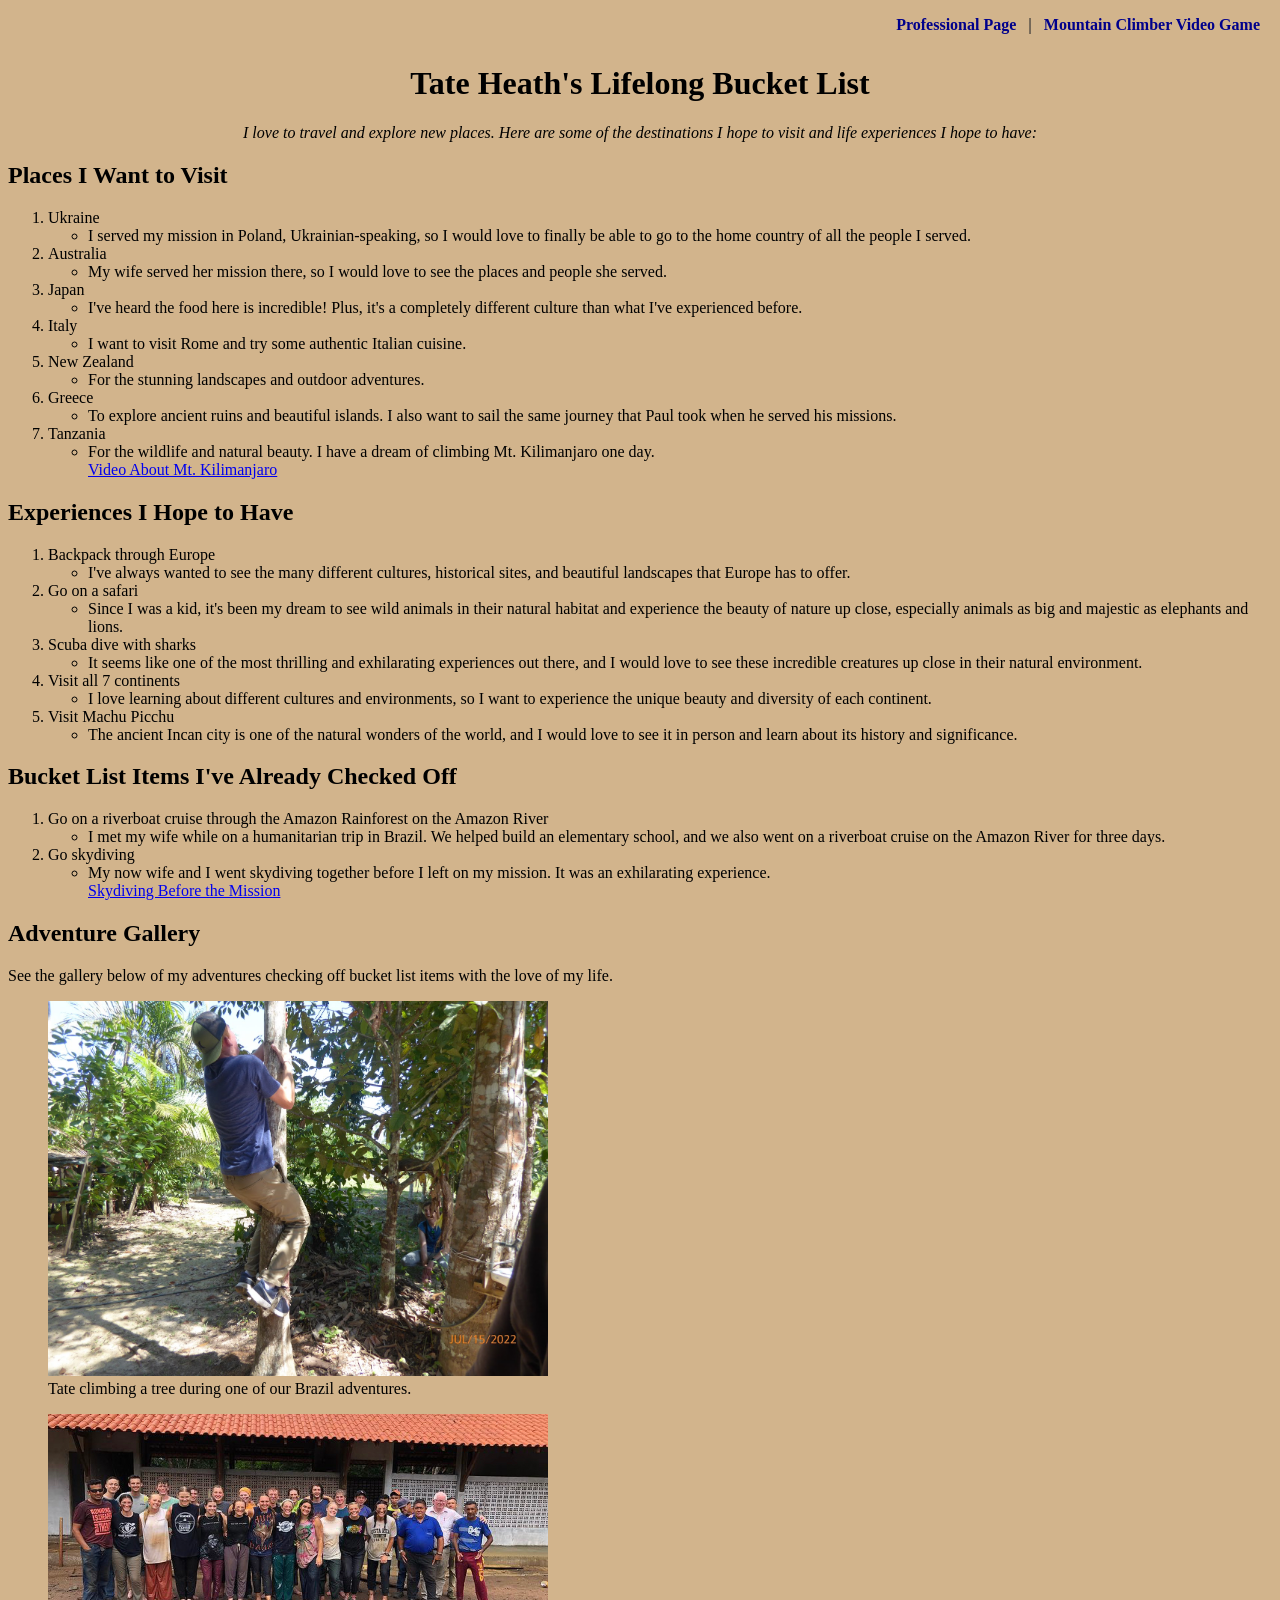
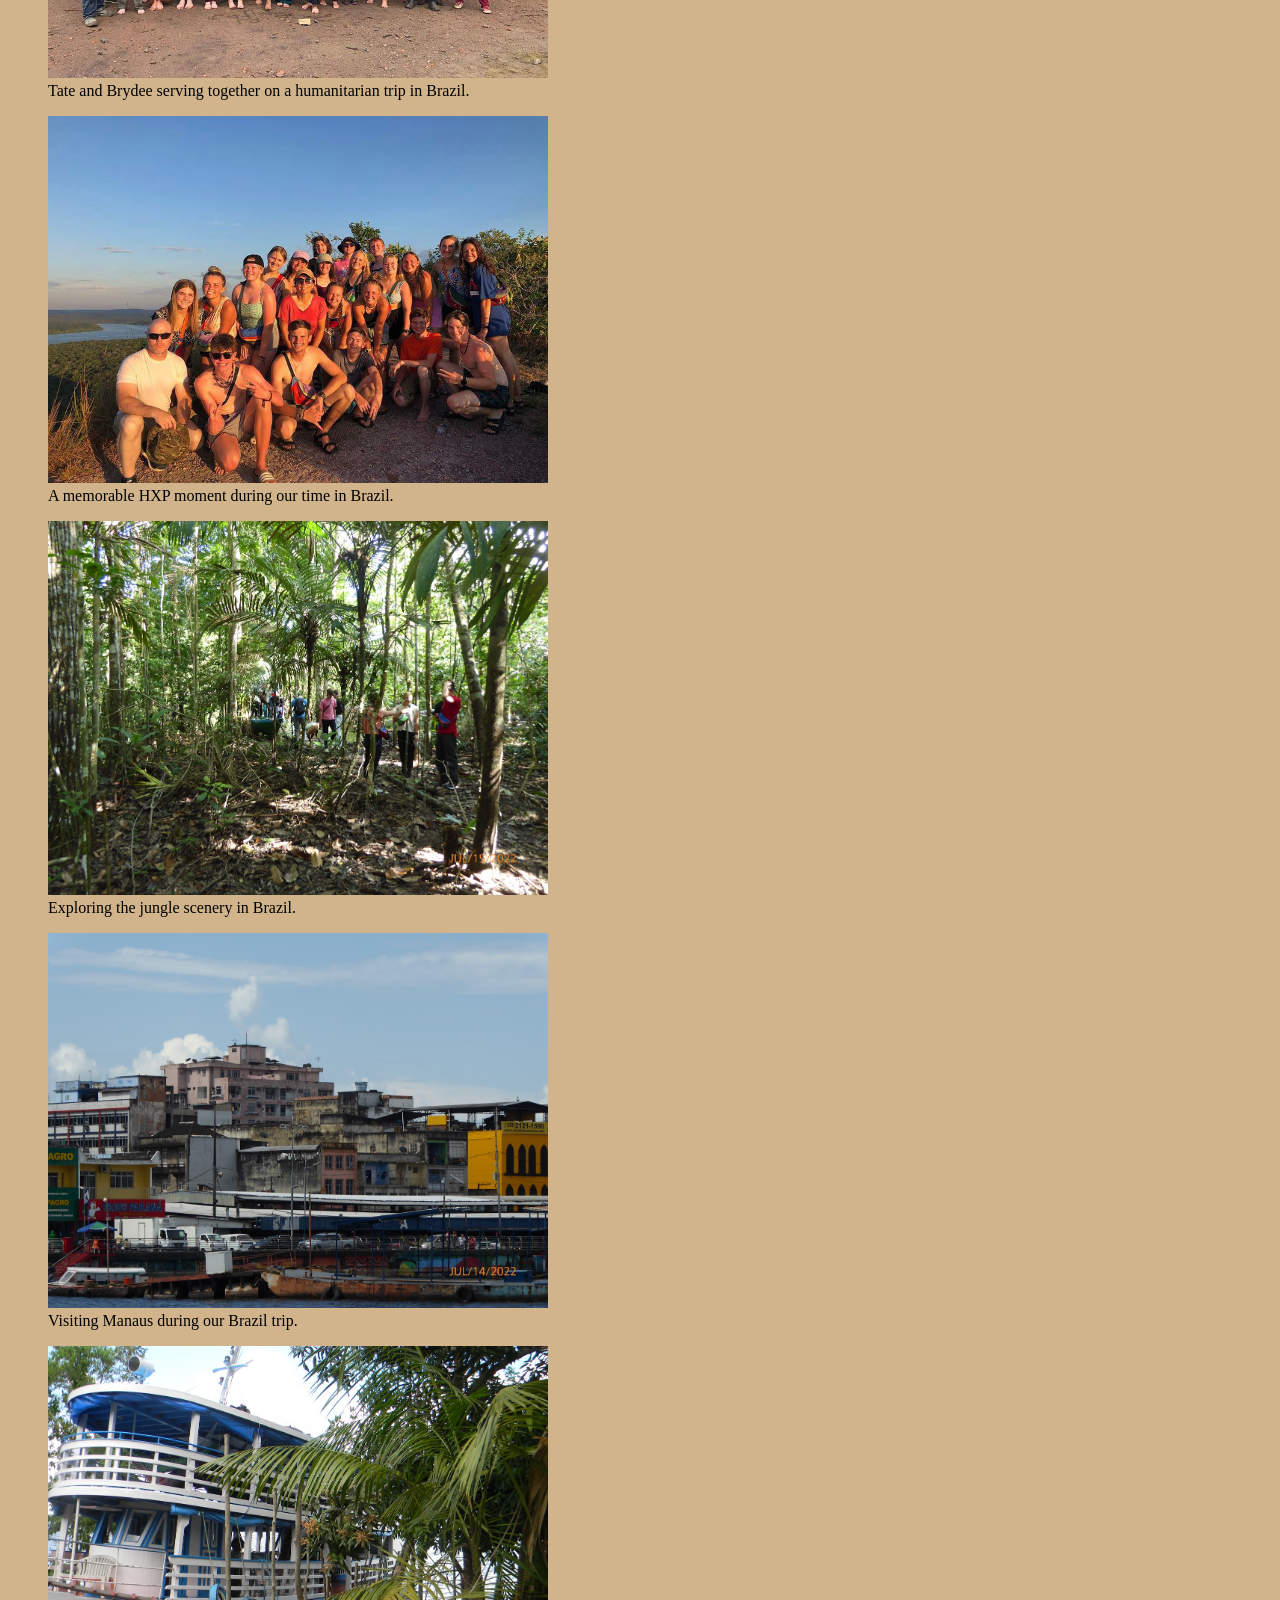
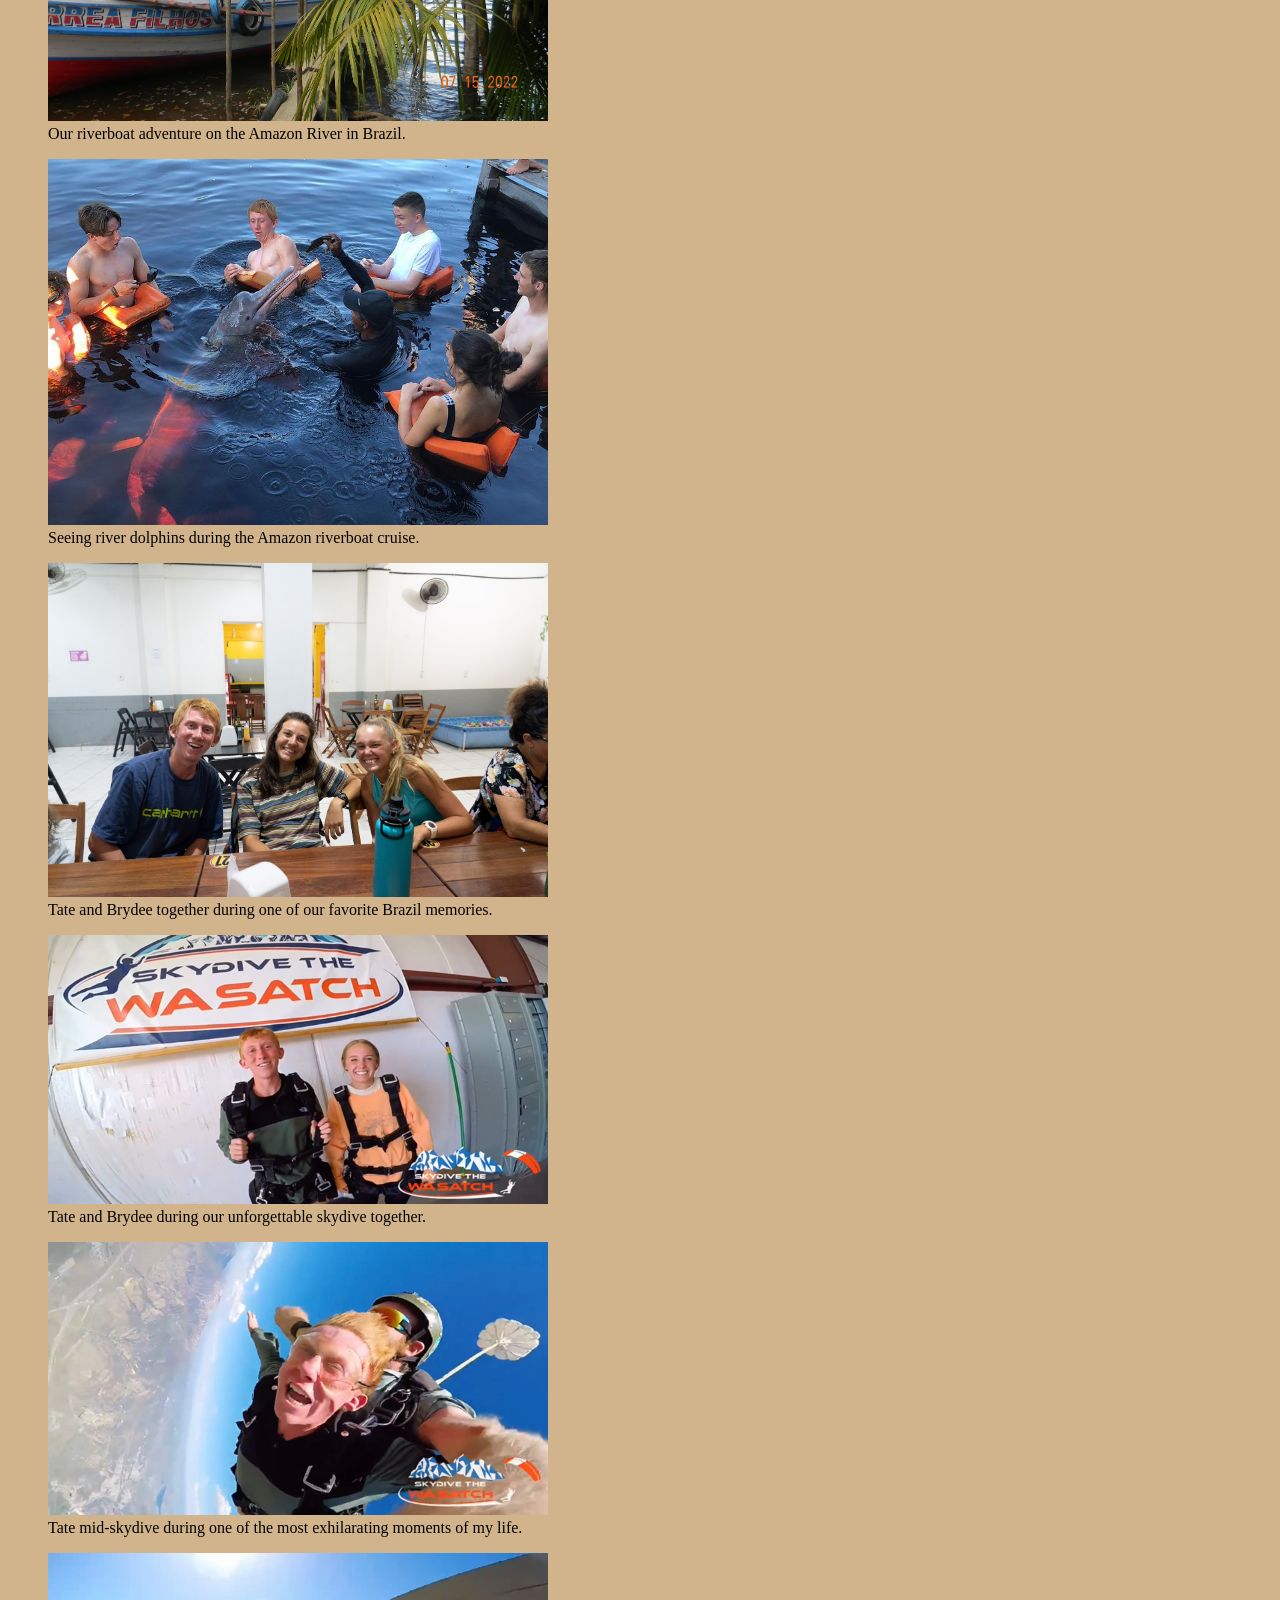
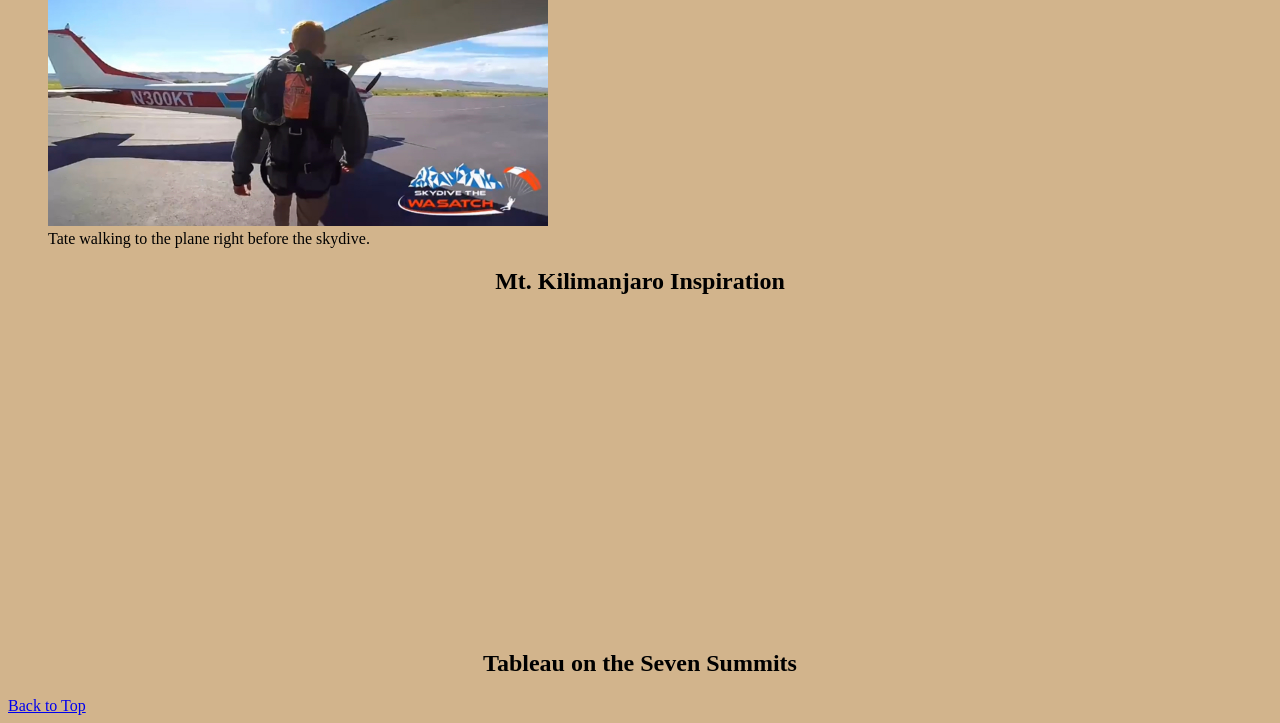
<file: scratch.html>
<!DOCTYPE html>
<html lang="en">
<head>
    <meta charset="UTF-8">
    <meta name="viewport" content="width=device-width, initial-scale=1.0">
    <title>Tate's Scratch Page</title>
    <link rel="stylesheet" href="css/scratchstyles.css">
</head>
<body class="homebg">
    <main>
        <header><div>
            <br><br>
            <h1 id="Bucket">Tate Heath's Lifelong Bucket List</h1>
            <p>I love to travel and explore new places. Here are some of the destinations I hope to visit and life experiences I hope to have:</p></div>
            <div class="headerlinks">
                <h3>
                    <a href="index.html">Professional Page</a>
                    <span class="divider" aria-hidden="true">|</span>
                    <a href="seven-summits.html">Mountain Climber Video Game</a>
                </h3>
            </div>
        </header>

        <section>
            <h2>Places I Want to Visit</h2>
            <div><ol>
                <li>
                    Ukraine
                    <ul>
                        <li>I served my mission in Poland, Ukrainian-speaking, so I would love to finally be able to go to the home country of all the people I served.</li>
                    </ul>
                </li>
                <li>
                    Australia
                    <ul>
                        <li>My wife served her mission there, so I would love to see the places and people she served.</li>
                    </ul>
                </li>
                <li>
                    Japan
                    <ul>
                        <li>I've heard the food here is incredible! Plus, it's a completely different culture than what I've experienced before.</li>
                    </ul>
                </li>
                <li>
                    Italy
                    <ul>
                        <li>I want to visit Rome and try some authentic Italian cuisine.</li>
                    </ul>
                </li>
                <li>
                    New Zealand
                    <ul>
                        <li>For the stunning landscapes and outdoor adventures.</li>
                    </ul>
                </li>
                <li>
                    Greece
                    <ul>
                        <li>To explore ancient ruins and beautiful islands. I also want to sail the same journey that Paul took when he served his missions.</li>
                    </ul>
                </li>
                <li>
                    Tanzania 
                    <ul>
                        <li>For the wildlife and natural beauty. I have a dream of climbing Mt. Kilimanjaro one day. <br> <a href="#vid">Video About Mt. Kilimanjaro</a></li>
                    </ul>
                </li>
            </ol></div>
        </section>

        <section> <div>
            <h2>Experiences I Hope to Have</h2>
            <ol>
                <li>
                    Backpack through Europe
                    <ul>
                        <li>I've always wanted to see the many different cultures, historical sites, and beautiful landscapes that Europe has to offer.</li>
                    </ul>
                </li>
                <li>
                    Go on a safari
                    <ul>
                        <li>Since I was a kid, it's been my dream to see wild animals in their natural habitat and experience the beauty of nature up close, especially animals as big and majestic as elephants and lions.</li>
                    </ul>
                </li>
                <li>
                    Scuba dive with sharks
                    <ul>
                        <li>It seems like one of the most thrilling and exhilarating experiences out there, and I would love to see these incredible creatures up close in their natural environment.</li>
                    </ul>
                </li>
                <li>
                    Visit all 7 continents
                    <ul>
                        <li>I love learning about different cultures and environments, so I want to experience the unique beauty and diversity of each continent.</li>
                    </ul>
                </li>
                <li>
                    Visit Machu Picchu
                    <ul>
                        <li>The ancient Incan city is one of the natural wonders of the world, and I would love to see it in person and learn about its history and significance.</li>
                    </ul>
                </li>
            </ol>
        </section>

        <section><div>
            <h2>Bucket List Items I've Already Checked Off</h2>
            <ol>
                <li>
                    Go on a riverboat cruise through the Amazon Rainforest on the Amazon River
                    <ul>
                        <li>I met my wife while on a humanitarian trip in Brazil. We helped build an elementary school, and we also went on a riverboat cruise on the Amazon River for three days.</li>
                    </ul>
                </li>
                <li>
                    Go skydiving
                    <ul>
                        <li>My now wife and I went skydiving together before I left on my mission. It was an exhilarating experience. <br><a href="#sky">Skydiving Before the Mission</a></li> 
                    </ul>
                </li>
            </ol></div>
        </section>

        <section>
            <h2>Adventure Gallery</h2>
            <p>See the gallery below of my adventures checking off bucket list items with the love of my life.</p>

            <figure>
                <img src="assets/img/Brazil_climbing_a_tree.JPG" alt="Tate climbing a tree during a Brazil adventure" width="500">
                <figcaption>Tate climbing a tree during one of our Brazil adventures.</figcaption>
            </figure>

            <figure>
                <img src="assets/img/Brazil_humanitarian.jpg" alt="Tate and Brydee on a humanitarian trip in Brazil" width="500">
                <figcaption>Tate and Brydee serving together on a humanitarian trip in Brazil.</figcaption>
            </figure>

            <figure>
                <img src="assets/img/Brazil_HXP.jpg" alt="Tate during the HXP experience in Brazil" width="500">
                <figcaption>A memorable HXP moment during our time in Brazil.</figcaption>
            </figure>

            <figure>
                <img src="assets/img/Brazil_jungle.JPG" alt="Tate exploring the jungle in Brazil" width="500">
                <figcaption>Exploring the jungle scenery in Brazil.</figcaption>
            </figure>

            <figure>
                <img src="assets/img/Brazil_Manaus.JPG" alt="Tate visiting Manaus in Brazil" width="500">
                <figcaption>Visiting Manaus during our Brazil trip.</figcaption>
            </figure>

            <figure>
                <img src="assets/img/Brazil_riverboat.JPG" alt="Riverboat experience on the Amazon in Brazil" width="500">
                <figcaption>Our riverboat adventure on the Amazon River in Brazil.</figcaption>
            </figure>

            <figure>
                <img src="assets/img/Brazil_river_dolphins.jpg" alt="River dolphins spotted during the Brazil riverboat trip" width="500">
                <figcaption>Seeing river dolphins during the Amazon riverboat cruise.</figcaption>
            </figure>

            <figure>
                <img src="assets/img/Brazil_Tate_and_Brydee.jpg" alt="Tate and Brydee together in Brazil" width="500">
                <figcaption>Tate and Brydee together during one of our favorite Brazil memories.</figcaption>
            </figure>

            <figure>
                <img id="sky"src="assets/img/Tate_and_Brydee_skydiving.jpg" alt="Tate and Brydee during their skydive together" width="500">
                <figcaption >Tate and Brydee during our unforgettable skydive together.</figcaption>
            </figure>

            <figure>
                <img src="assets/img/Tate_mid_skydive_looking_lit.jpg" alt="Tate mid-skydive during an exhilarating jump" width="500">
                <figcaption>Tate mid-skydive during one of the most exhilarating moments of my life.</figcaption>
            </figure>

            <figure>
                <img src="assets/img/Tate_walking_to_plane_for_skydiving.jpg" alt="Tate walking to the plane before a skydive" width="500">
                <figcaption>Tate walking to the plane right before the skydive.</figcaption>
            </figure></div>
        </section>

        <section><div>
            <h2 id="vid">Mt. Kilimanjaro Inspiration</h2>
            <iframe width="560" height="315" src="https://www.youtube.com/embed/XRwrpXf5V6c?si=Q4az1iJFXy29sLji" title="Video about the Mt. Kilimanjaro trip I want to do" frameborder="0" allow="accelerometer; autoplay; clipboard-write; encrypted-media; gyroscope; picture-in-picture; web-share" referrerpolicy="strict-origin-when-cross-origin" allowfullscreen></iframe>
        </section>
        <section class="tableau-section">
            <h2>Tableau on the Seven Summits</h2>
            <div class='tableauPlaceholder' id='viz1776827953118' style='position: relative'>
                <noscript><a href='#'><img alt='Dashboard 3 ' src='https:&#47;&#47;public.tableau.com&#47;static&#47;images&#47;Th&#47;TheSevenSummits&#47;Dashboard3&#47;1_rss.png' style='border: none' /></a></noscript>
                <object class='tableauViz' style='display:none;'>
                    <param name='host_url' value='https%3A%2F%2Fpublic.tableau.com%2F' />
                    <param name='embed_code_version' value='3' />
                    <param name='site_root' value='' />
                    <param name='name' value='TheSevenSummits&#47;Dashboard3' />
                    <param name='tabs' value='no' />
                    <param name='toolbar' value='yes' />
                    <param name='static_image' value='https:&#47;&#47;public.tableau.com&#47;static&#47;images&#47;Th&#47;TheSevenSummits&#47;Dashboard3&#47;1.png' />
                    <param name='animate_transition' value='yes' />
                    <param name='display_static_image' value='yes' />
                    <param name='display_spinner' value='yes' />
                    <param name='display_overlay' value='yes' />
                    <param name='display_count' value='yes' />
                    <param name='language' value='en-US' />
                </object>
            </div>
            <script type='text/javascript'>
                var divElement = document.getElementById('viz1776827953118');
                var vizElement = divElement.getElementsByTagName('object')[0];
                if (divElement.offsetWidth > 800) {
                    vizElement.style.width = '900px';
                    vizElement.style.height = '650px';
                } else if (divElement.offsetWidth > 500) {
                    vizElement.style.width = '100%';
                    vizElement.style.height = '600px';
                } else {
                    vizElement.style.width = '100%';
                    vizElement.style.height = '460px';
                }
                var scriptElement = document.createElement('script');
                scriptElement.src = 'https://public.tableau.com/javascripts/api/viz_v1.js';
                vizElement.parentNode.insertBefore(scriptElement, vizElement);
            </script>
        </section>
        <a href="#Bucket">Back to Top</a></div>
    </main>
</body>
</html>
</file>
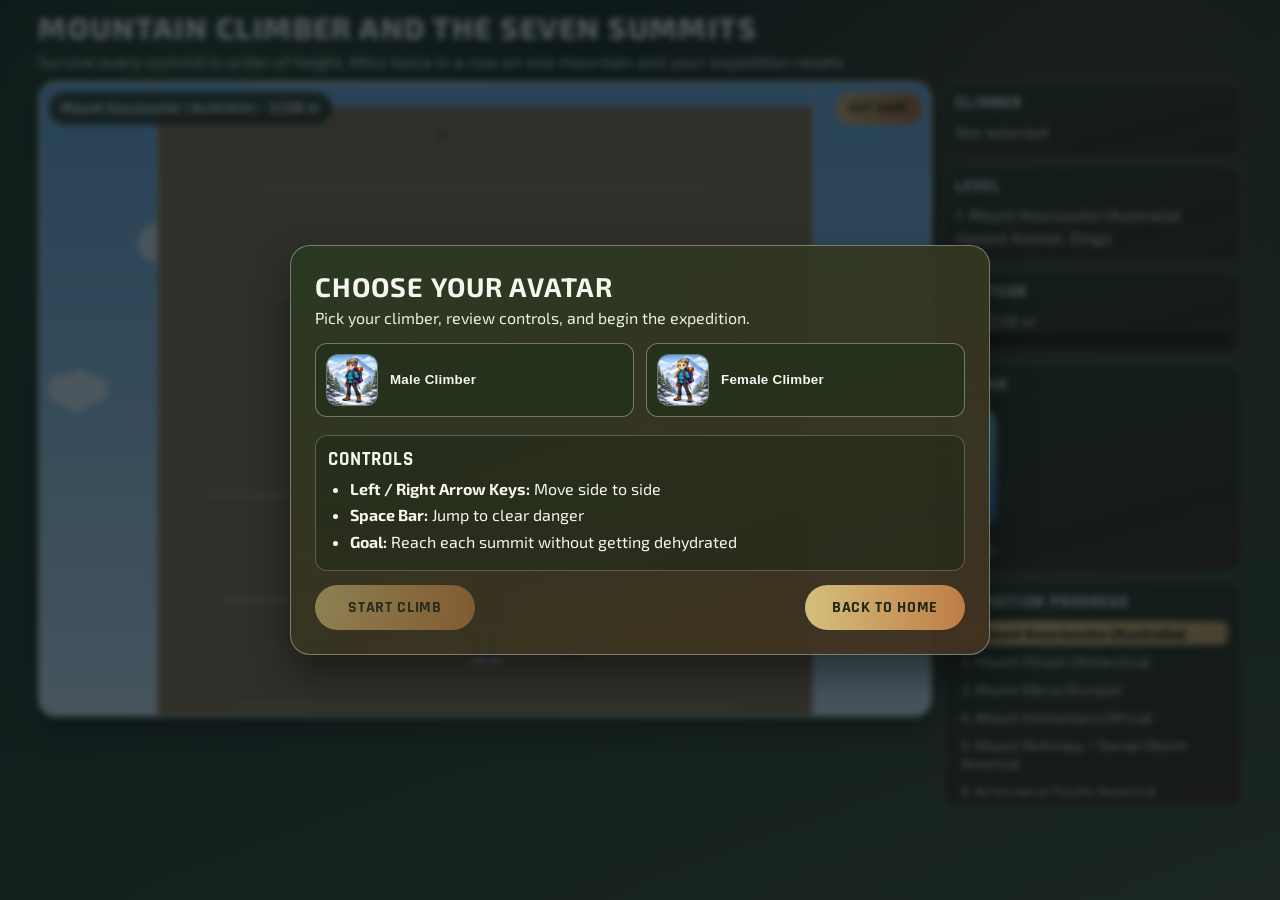
<file: seven-summits.html>
<!DOCTYPE html>
<html lang="en">
<head>
  <meta charset="UTF-8">
  <meta name="viewport" content="width=device-width, initial-scale=1.0">
  <title>Mountain Climber and the Seven Summits</title>
  <link rel="preconnect" href="https://fonts.googleapis.com">
  <link rel="preconnect" href="https://fonts.gstatic.com" crossorigin>
  <link href="https://fonts.googleapis.com/css2?family=Exo+2:wght@400;600;700;800&family=Rajdhani:wght@500;700&display=swap" rel="stylesheet">
  <link rel="stylesheet" href="css/seven-summits.css">
</head>
<body>
  <main class="app-shell">
    <header class="game-header">
      <h1>Mountain Climber and the Seven Summits</h1>
      <p>Survive every summit in order of height. Miss twice in a row on one mountain and your expedition resets.</p>
    </header>

    <section class="game-stage-wrap">
      <div class="canvas-wrap">
        <div class="canvas-corner-ui" aria-live="polite">
          <p id="mountainBadge" class="mountain-badge">Mount Kosciuszko - 2,228 m</p>
          <button id="exitGameBtn" class="exit-btn" type="button">Exit Game</button>
        </div>
        <canvas id="gameCanvas" width="760" height="540" aria-label="Mountain Climber game canvas"></canvas>
      </div>

      <aside class="hud-panel">
        <div class="hud-card">
          <h2>Climber</h2>
          <p id="avatarText">Not selected</p>
        </div>

        <div class="hud-card">
          <h2>Level</h2>
          <p id="levelText">-</p>
          <p id="animalText">-</p>
        </div>

        <div class="hud-card">
          <h2>Altitude</h2>
          <p id="altitudeText">0 m</p>
          <div class="progress-track" aria-hidden="true">
            <div id="altitudeFill" class="progress-fill"></div>
          </div>
        </div>

        <div class="hud-card">
          <h2>Water</h2>
          <div class="water-meter" aria-hidden="true">
            <div id="waterFill" class="water-fill"></div>
          </div>
          <p id="waterText">100%</p>
        </div>

        <div class="hud-card stars-card">
          <h2>Expedition Progress</h2>
          <div id="starsList" class="stars-list"></div>
        </div>
      </aside>
    </section>

    <section id="menuOverlay" class="overlay active" aria-live="polite">
      <div class="overlay-card">
        <h2>Choose Your Avatar</h2>
        <p class="subtitle">Pick your climber, review controls, and begin the expedition.</p>

        <div class="avatar-options" role="radiogroup" aria-label="Choose avatar">
          <button type="button" class="avatar-btn" data-avatar="male" aria-pressed="false">
            <img class="avatar-preview-image" src="assets/img/male mountain climber.png" alt="" aria-hidden="true">
            <span class="avatar-label">Male Climber</span>
          </button>
          <button type="button" class="avatar-btn" data-avatar="female" aria-pressed="false">
            <img class="avatar-preview-image" src="assets/img/female mountain climber.png" alt="" aria-hidden="true">
            <span class="avatar-label">Female Climber</span>
          </button>
        </div>

        <div class="controls-box">
          <h3>Controls</h3>
          <ul>
            <li><strong>Left / Right Arrow Keys:</strong> Move side to side</li>
            <li><strong>Space Bar:</strong> Jump to clear danger</li>
            <li><strong>Goal:</strong> Reach each summit without getting dehydrated</li>
          </ul>
        </div>

        <div class="menu-actions">
          <button id="startBtn" class="primary-btn" type="button" disabled>Start Climb</button>
          <a class="secondary-btn" href="scratch.html">Back to Home</a>
        </div>
      </div>
    </section>

    <section id="messageOverlay" class="overlay" aria-live="polite">
      <div class="overlay-card compact">
        <h2 id="messageTitle">Level Complete</h2>
        <p id="messageBody"></p>
        <button id="messageBtn" class="primary-btn" type="button">Continue</button>
      </div>
    </section>
  </main>

  <script src="js/seven-summits.js"></script>
</body>
</html>
</file>
<file: css/scratchstyles.css>
.homebg {
    background-color: tan;
}
body {
    font-family: Baskerville, serif;
    color: black;
}

h1,
h2,
h3,
h4,
h5,
h6 {
    font-family: "Aptos Slab Black", "Aptos Slab", Georgia, serif;
    font-weight: 900;
}

h1 + p {
    font-style: italic;
}

header{
    text-align: center;
    position: relative;
}
.headerlinks {
    position: absolute;
    top: 8px;
    right: 12px;
    text-align: right;
}

.headerlinks h3 {
    margin: 0;
    font-size: 1rem;
}

.headerlinks a {
    color: darkblue;
    text-decoration: none;
}

.headerlinks a:hover {
    text-decoration: underline;
}

.divider {
    margin: 0 8px;
    color: #333;
}

.tableau-section {
    text-align: center;
}

.tableauPlaceholder {
    max-width: 900px;
    margin: 0 auto;
}

#vid {
    text-align: center;
}

#vid + iframe {
    display: block;
    margin: 0 auto;
}
</file>
<file: css/seven-summits.css>
:root {
  --ice: #e9f2e2;
  --snow: #f5f7ef;
  --summit-blue: #3f5f46;
  --deep-sky: #1f2c1f;
  --ridge: #6a7a55;
  --accent: #c67e3f;
  --danger: #dc3a3a;
  --safe: #2dbf8d;
  --ink: #1b2319;
}

* {
  box-sizing: border-box;
}

body {
  margin: 0;
  min-height: 100vh;
  font-family: "Exo 2", "Segoe UI", sans-serif;
  color: var(--snow);
  background:
    radial-gradient(circle at 14% 18%, rgba(89, 132, 84, 0.42), transparent 36%),
    radial-gradient(circle at 86% 14%, rgba(137, 96, 58, 0.35), transparent 37%),
    linear-gradient(160deg, #1b271d 0%, #314733 48%, #4f5f3f 100%);
}

.app-shell {
  width: min(1220px, 94vw);
  margin: 0 auto;
  padding: 10px 0 14px;
}

.game-header h1 {
  margin: 0;
  font-size: clamp(1.45rem, 2.3vw, 2.3rem);
  letter-spacing: 0.05em;
  text-transform: uppercase;
  font-weight: 800;
}

.game-header p {
  margin: 6px 0 10px;
  color: var(--ice);
  font-size: clamp(0.92rem, 1.4vw, 1.05rem);
}

.game-stage-wrap {
  display: grid;
  grid-template-columns: minmax(280px, 3fr) minmax(220px, 1fr);
  gap: 12px;
  align-items: start;
}

.canvas-wrap {
  position: relative;
}

.canvas-corner-ui {
  position: absolute;
  top: 10px;
  left: 10px;
  right: 10px;
  display: flex;
  align-items: center;
  justify-content: space-between;
  z-index: 4;
  pointer-events: none;
}

.mountain-badge {
  margin: 0;
  padding: 7px 12px;
  border-radius: 999px;
  border: 1px solid rgba(241, 234, 206, 0.55);
  background: rgba(45, 58, 39, 0.82);
  color: #edf3de;
  font-family: "Rajdhani", "Segoe UI", sans-serif;
  font-weight: 700;
  letter-spacing: 0.03em;
  font-size: 0.95rem;
}

.exit-btn {
  pointer-events: auto;
  border: 1px solid rgba(244, 226, 189, 0.62);
  border-radius: 999px;
  background: linear-gradient(90deg, #d5bf7c, #b87343);
  color: #1e2418;
  font-family: "Rajdhani", "Segoe UI", sans-serif;
  font-weight: 800;
  letter-spacing: 0.04em;
  text-transform: uppercase;
  padding: 7px 13px;
  cursor: pointer;
}

.exit-btn:hover,
.exit-btn:focus-visible {
  filter: brightness(1.05);
  transform: translateY(-1px);
  outline: none;
}

#gameCanvas {
  width: 100%;
  height: auto;
  max-height: calc(100vh - 150px);
  border-radius: 18px;
  border: 2px solid rgba(215, 231, 194, 0.55);
  background: linear-gradient(180deg, #b7c6aa 0%, #dcd7bb 100%);
  box-shadow: 0 16px 30px rgba(0, 0, 0, 0.33);
}

.hud-panel {
  display: grid;
  gap: 8px;
}

.hud-card {
  border: 1px solid rgba(255, 255, 255, 0.24);
  border-radius: 14px;
  padding: 10px;
  background: linear-gradient(165deg, rgba(49, 67, 46, 0.95), rgba(66, 51, 33, 0.88));
  box-shadow: inset 0 1px 0 rgba(255, 255, 255, 0.18);
}

.hud-card h2 {
  margin: 0 0 8px;
  font-family: "Rajdhani", "Segoe UI", sans-serif;
  font-size: 1.05rem;
  text-transform: uppercase;
  letter-spacing: 0.06em;
}

.hud-card p {
  margin: 4px 0;
  color: var(--ice);
}

.progress-track {
  width: 100%;
  height: 10px;
  border-radius: 999px;
  background: rgba(0, 0, 0, 0.35);
  overflow: hidden;
}

.progress-fill {
  width: 0;
  height: 100%;
  background: linear-gradient(90deg, #80ba64, #d2c379);
  transition: width 120ms linear;
}

.water-meter {
  width: 42px;
  height: 126px;
  border-radius: 999px;
  border: 2px solid rgba(255, 255, 255, 0.45);
  background: rgba(30, 34, 25, 0.78);
  overflow: hidden;
  margin-bottom: 8px;
}

.water-fill {
  width: 100%;
  height: 100%;
  background: linear-gradient(180deg, #77f4ff, #2083d0);
  transform-origin: bottom;
  transform: scaleY(1);
  transition: transform 120ms linear, background 220ms ease;
}

.stars-list {
  display: grid;
  gap: 4px;
  max-height: 175px;
  overflow: auto;
  padding-right: 3px;
}

.stars-list p {
  margin: 0;
  font-size: 0.92rem;
  padding: 3px 6px;
  border-radius: 8px;
}

.stars-list p.active-peak {
  color: #2e210d;
  background: linear-gradient(90deg, #f2d48b, #dab36a);
  font-weight: 800;
}

.stars-list p.completed-peak::before {
  content: "\2713";
  color: #49cc6f;
  font-weight: 900;
  margin-right: 8px;
}

.overlay {
  position: fixed;
  inset: 0;
  display: none;
  align-items: center;
  justify-content: center;
  padding: 16px;
  background: rgba(3, 12, 20, 0.68);
  backdrop-filter: blur(3px);
  z-index: 20;
}

.overlay.active {
  display: flex;
}

.overlay-card {
  width: min(700px, 96vw);
  border-radius: 20px;
  border: 1px solid rgba(255, 255, 255, 0.35);
  background: linear-gradient(160deg, rgba(41, 57, 34, 0.97), rgba(66, 50, 33, 0.95));
  padding: 24px;
  box-shadow: 0 18px 38px rgba(0, 0, 0, 0.44);
}

.overlay-card.compact {
  width: min(540px, 96vw);
  text-align: center;
}

.overlay-card h2 {
  margin: 0 0 6px;
  font-size: clamp(1.28rem, 2.1vw, 1.75rem);
  text-transform: uppercase;
  letter-spacing: 0.04em;
}

.subtitle {
  margin: 0 0 16px;
  color: var(--ice);
}

.avatar-options {
  display: grid;
  grid-template-columns: repeat(2, minmax(160px, 1fr));
  gap: 12px;
  margin-bottom: 18px;
}

.avatar-btn {
  border: 1px solid rgba(255, 255, 255, 0.35);
  border-radius: 12px;
  padding: 10px;
  color: var(--snow);
  background: rgba(34, 48, 27, 0.75);
  font-weight: 700;
  cursor: pointer;
  display: flex;
  align-items: center;
  justify-content: flex-start;
  gap: 12px;
  transition: transform 120ms ease, border-color 120ms ease, background 120ms ease;
}

.avatar-btn:hover,
.avatar-btn:focus-visible {
  border-color: #c7dda7;
  background: rgba(67, 90, 48, 0.95);
  transform: translateY(-1px);
  outline: none;
}

.avatar-btn.selected {
  border-color: var(--accent);
  background: rgba(94, 46, 14, 0.82);
}

.avatar-preview {
  position: relative;
  width: 42px;
  height: 54px;
  flex: 0 0 42px;
}

.avatar-label {
  font-weight: 800;
  letter-spacing: 0.02em;
}

.avatar-preview-image {
  width: 52px;
  height: 52px;
  flex: 0 0 52px;
  object-fit: contain;
  object-position: center top;
  border-radius: 12px;
  border: 1px solid rgba(255, 255, 255, 0.28);
  background: rgba(255, 255, 255, 0.08);
}

.portrait-head {
  position: absolute;
  left: 50%;
  top: 3px;
  width: 16px;
  height: 16px;
  margin-left: -8px;
  border-radius: 50%;
  background: #ffd8b2;
  z-index: 2;
  box-shadow: inset 0 -2px 0 rgba(157, 108, 76, 0.25);
}

.portrait-head::before,
.portrait-head::after {
  content: "";
  position: absolute;
  top: 6px;
  width: 2px;
  height: 2px;
  border-radius: 50%;
  background: #3f3126;
}

.portrait-head::before {
  left: 4px;
}

.portrait-head::after {
  right: 4px;
}

.portrait-hair {
  position: absolute;
  left: 50%;
  top: 1px;
  width: 19px;
  height: 10px;
  margin-left: -9.5px;
  border-radius: 10px 10px 2px 2px;
  z-index: 3;
}

.portrait-torso {
  position: absolute;
  left: 50%;
  top: 20px;
  width: 24px;
  height: 30px;
  margin-left: -12px;
  border-radius: 8px;
}

.portrait-torso::before {
  content: "";
  position: absolute;
  left: 50%;
  top: -16px;
  width: 6px;
  height: 2px;
  margin-left: -3px;
  border-radius: 999px;
  background: #8e5442;
}

.portrait-torso::after {
  content: "";
  position: absolute;
  left: 50%;
  top: -12px;
  width: 4px;
  height: 4px;
  margin-left: -2px;
  border-radius: 50%;
  background: #b97757;
}

.portrait-hand {
  position: absolute;
  top: 26px;
  width: 7px;
  height: 10px;
  border-radius: 5px;
  background: #ffd8b2;
  z-index: 3;
}

.portrait-hand.left {
  left: 5px;
}

.portrait-hand.right {
  right: 4px;
  top: 24px;
}

.portrait-stick {
  position: absolute;
  right: 2px;
  top: 16px;
  width: 3px;
  height: 35px;
  border-radius: 999px;
  background: linear-gradient(180deg, #e8d2a2, #876235);
  transform: rotate(9deg);
  transform-origin: top;
  z-index: 2;
}

.avatar-preview.male .portrait-hair {
  background: #3f2e23;
}

.avatar-preview.male .portrait-torso {
  background: linear-gradient(180deg, #4a8fb8, #3f7ca0);
  box-shadow: inset -10px 0 0 #5c6f4d;
}

.avatar-preview.female .portrait-hair {
  top: 0;
  width: 26px;
  height: 24px;
  margin-left: -13px;
  border-radius: 13px 13px 12px 12px;
  background: linear-gradient(180deg, #f9da74 0%, #efc652 45%, #dda437 100%);
  z-index: 1;
}

.avatar-preview.female .portrait-hair::before,
.avatar-preview.female .portrait-hair::after {
  content: "";
  position: absolute;
  top: 9px;
  width: 7px;
  height: 19px;
  border-radius: 5px;
  background: linear-gradient(180deg, #efc652, #d89a2d);
}

.avatar-preview.female .portrait-hair::before {
  left: 0;
}

.avatar-preview.female .portrait-hair::after {
  right: 0;
}

.avatar-preview.female .portrait-head {
  top: 5px;
  width: 15px;
  height: 15px;
  margin-left: -7.5px;
  z-index: 3;
}

.avatar-preview.female .portrait-head::before,
.avatar-preview.female .portrait-head::after {
  top: 5px;
  width: 2px;
  height: 2px;
}

.avatar-preview.female .portrait-head::before {
  left: 3px;
  box-shadow: 4px 5px 0 -1px #c97b67;
}

.avatar-preview.female .portrait-head::after {
  right: 3px;
}

.avatar-preview.female .portrait-torso {
  background: linear-gradient(180deg, #d9694f, #bf5a43);
  box-shadow: inset -10px 0 0 #5c6f4d;
}

.controls-box {
  border: 1px solid rgba(255, 255, 255, 0.23);
  border-radius: 12px;
  padding: 12px;
  background: rgba(33, 43, 26, 0.62);
}

.controls-box h3 {
  margin: 0 0 8px;
  font-family: "Rajdhani", "Segoe UI", sans-serif;
  text-transform: uppercase;
  letter-spacing: 0.05em;
}

.controls-box ul {
  margin: 0;
  padding-left: 22px;
}

.controls-box li {
  margin-bottom: 6px;
  line-height: 1.28;
}

.menu-actions {
  display: flex;
  justify-content: space-between;
  align-items: center;
  gap: 12px;
  margin-top: 14px;
  width: 100%;
}

.primary-btn {
  margin-top: 0;
  border: none;
  border-radius: 999px;
  padding: 12px 18px;
  font-weight: 800;
  font-family: "Rajdhani", "Segoe UI", sans-serif;
  font-size: 1rem;
  letter-spacing: 0.04em;
  text-transform: uppercase;
  color: #202617;
  background: linear-gradient(90deg, #d5bf7c, #be7d45);
  cursor: pointer;
  transition: transform 120ms ease, filter 120ms ease;
}

.primary-btn:hover,
.primary-btn:focus-visible {
  transform: translateY(-1px);
  filter: brightness(1.05);
  outline: none;
}

.primary-btn:disabled {
  opacity: 0.55;
  cursor: not-allowed;
  transform: none;
}

.secondary-btn {
  border: none;
  border-radius: 999px;
  padding: 12px 18px;
  font-weight: 800;
  font-family: "Rajdhani", "Segoe UI", sans-serif;
  font-size: 1rem;
  letter-spacing: 0.04em;
  text-transform: uppercase;
  color: #202617;
  background: linear-gradient(90deg, #d5bf7c, #be7d45);
  text-decoration: none;
  transition: transform 120ms ease, filter 120ms ease;
}

.secondary-btn:hover,
.secondary-btn:focus-visible {
  transform: translateY(-1px);
  filter: brightness(1.05);
  outline: none;
}

.menu-actions .primary-btn,
.menu-actions .secondary-btn {
  min-width: 160px;
  text-align: center;
}

@media (max-width: 560px) {
  .menu-actions {
    flex-direction: column;
    align-items: stretch;
  }

  .menu-actions .primary-btn,
  .menu-actions .secondary-btn {
    width: 100%;
  }
}

@media (max-width: 980px) {
  .game-stage-wrap {
    grid-template-columns: 1fr;
  }

  .hud-panel {
    grid-template-columns: repeat(auto-fit, minmax(160px, 1fr));
  }

  .water-meter {
    width: 100%;
    height: 18px;
    border-radius: 999px;
  }

  .water-fill {
    transform-origin: left;
    transform: scaleX(1);
  }

  .canvas-corner-ui {
    top: 8px;
    left: 8px;
    right: 8px;
    gap: 8px;
  }

  .mountain-badge {
    font-size: 0.8rem;
    padding: 5px 9px;
  }

  .exit-btn {
    font-size: 0.78rem;
    padding: 5px 9px;
  }
}
</file>
